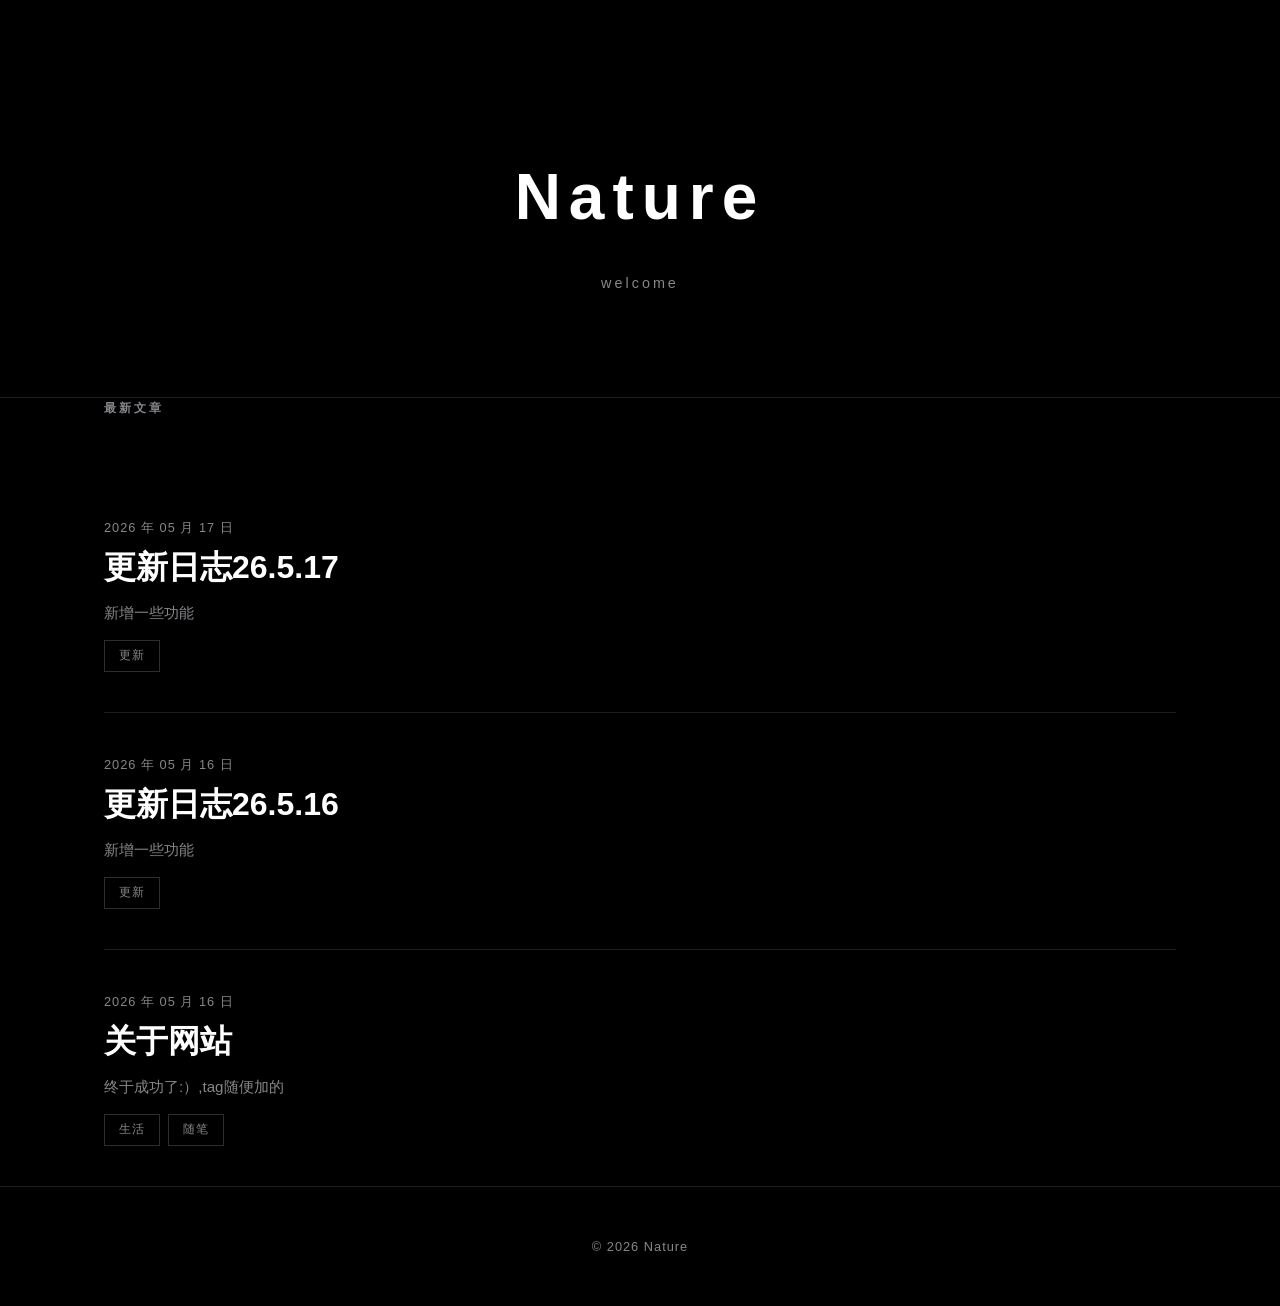
<file: index.html>
<!DOCTYPE html>
<html lang="zh-CN">
<head>
    <meta charset="UTF-8">
    <meta name="viewport" content="width=device-width, initial-scale=1.0">
    <title>Nature</title>
    <link rel="stylesheet" href="css/style.css">
</head>
<body>
    <header>
        <div class="container">
            <h1 class="site-title">Nature</h1>
            <p class="site-subtitle">welcome</p>
        </div>
    </header>

    <main class="container">
        <section>
            <h2 class="section-title">最新文章</h2>
            <div id="posts-list" class="posts-list">
                <div class="loading">加载中...</div>
            </div>
        </section>
    </main>

    <footer>
        <div class="container">
            <p>&copy; 2026 Nature</p>
        </div>
    </footer>

    <script src="js/main.js"></script>
</body>
</html>
</file>
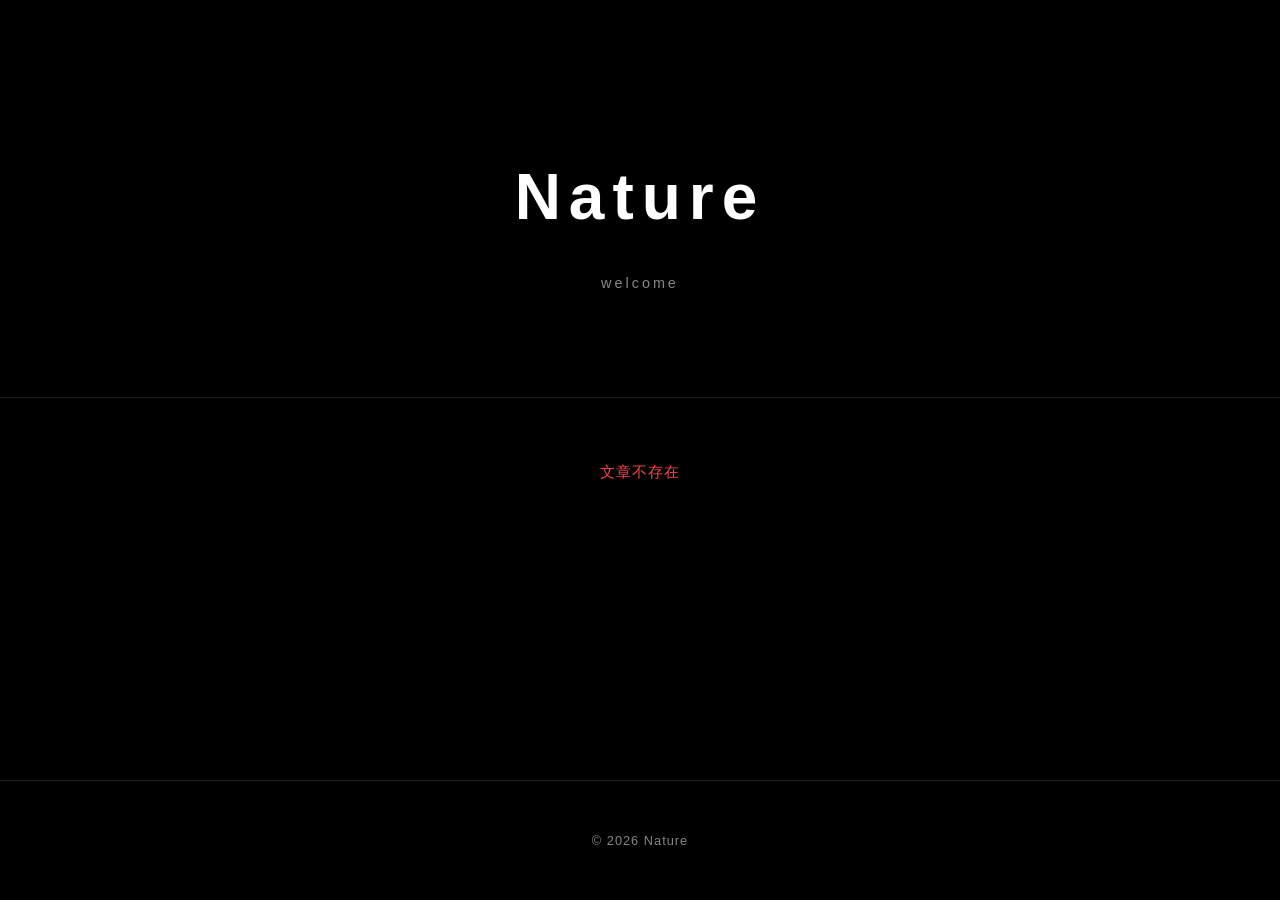
<file: post.html>
<!DOCTYPE html>
<html lang="zh-CN">
<head>
    <meta charset="UTF-8">
    <meta name="viewport" content="width=device-width, initial-scale=1.0">
    <title>文章 - Nature</title>
    <link rel="stylesheet" href="css/style.css">
</head>
<body>
    <header>
        <div class="container">
            <h1 class="site-title">Nature</h1>
            <p class="site-subtitle">welcome</p>
        </div>
    </header>

    <main class="container">
        <div id="post-container">
            <div class="loading">加载中...</div>
        </div>

        <div id="post-interaction" class="interaction-bar reveal">
            <button id="like-btn" class="interaction-btn" onclick="handleLike()">
                <span id="like-icon">♡</span>
                <span id="like-count">0</span>
            </button>
            <div class="interaction-info">
                <span>阅读 <span id="view-count">0</span></span>
            </div>
        </div>

        <div id="comments-section" class="comments-section reveal">
            <div class="giscus-loading">加载评论区...</div>
        </div>
    </main>

    <footer>
        <div class="container">
            <p>&copy; 2026 Nature</p>
        </div>
    </footer>

    <script src="js/main.js"></script>
</body>
</html>
</file>
<file: css/style.css>
* {
    margin: 0;
    padding: 0;
    box-sizing: border-box;
}

body {
    font-family: -apple-system, BlinkMacSystemFont, "Segoe UI", Roboto, "Helvetica Neue", Arial, "Noto Sans SC", sans-serif;
    background-color: #000;
    color: #f5f5f7;
    line-height: 1.8;
    min-height: 100vh;
    display: flex;
    flex-direction: column;
    -webkit-font-smoothing: antialiased;
}

.container {
    width: 90%;
    max-width: 1200px;
    margin: 0 auto;
    padding: 0 40px;
}

@media (max-width: 768px) {
    .container {
        width: 100%;
        padding: 0 20px;
    }
}

/* ===== Header ===== */
header {
    padding: 60px 0 40px;
    text-align: center;
    border-bottom: 1px solid #1d1d1f;
}

@media (min-width: 1200px) {
    header {
        padding: 140px 0 100px;
    }
}

.site-title {
    font-size: clamp(2.8em, 5vw, 5.5em);
    font-weight: 700;
    letter-spacing: 8px;
    color: #fff;
    margin-bottom: 16px;
    opacity: 0;
    transform: translateY(20px);
    animation: titleFadeIn 0.6s ease forwards;
}

.site-subtitle {
    font-size: 0.9em;
    color: #86868b;
    font-weight: 300;
    letter-spacing: 3px;
    opacity: 0;
    transform: translateY(20px);
    animation: titleFadeIn 0.6s ease forwards;
    animation-delay: 0.15s;
}

@keyframes titleFadeIn {
    to {
        opacity: 1;
        transform: translateY(0);
    }
}

/* ===== Main ===== */
main {
    flex: 1;
    padding: 80px 0;
}

.section-title {
    font-size: 0.75em;
    font-weight: 600;
    letter-spacing: 3px;
    text-transform: uppercase;
    color: #86868b;
    margin-bottom: 56px;
}

/* ===== Posts List ===== */
.posts-list {
    display: flex;
    flex-direction: column;
    gap: 0;
}

.post-card {
    padding: 40px 0;
    border-bottom: 1px solid #1d1d1f;
    cursor: pointer;
    transition: opacity 0.2s, transform 0.3s ease;
}

.post-card:last-child {
    border-bottom: none;
}

.post-card:hover {
    transform: translateY(-3px);
}

.post-card .post-date {
    font-size: 0.8em;
    color: #86868b;
    letter-spacing: 1px;
    margin-bottom: 8px;
}

.post-card .post-title {
    font-size: clamp(1.4em, 2.5vw, 2em);
    font-weight: 600;
    color: #fff;
    margin-bottom: 12px;
    line-height: 1.3;
}

.post-card .post-summary {
    font-size: 0.95em;
    color: #86868b;
    line-height: 1.7;
    max-width: 90%;
}

.post-card .post-tags {
    margin-top: 14px;
    display: flex;
    flex-wrap: wrap;
    gap: 8px;
}

.post-card .tag {
    color: #86868b;
    font-size: 0.75em;
    letter-spacing: 1px;
    border: 1px solid #2d2d2f;
    padding: 4px 14px;
}

/* ===== Post Detail Page ===== */
.post-detail {
    padding: 0;
}

.post-detail .post-header {
    margin-bottom: 48px;
    padding-bottom: 32px;
    border-bottom: 1px solid #1d1d1f;
}

.post-detail .post-title {
    font-size: 2.4em;
    font-weight: 700;
    margin-bottom: 16px;
    line-height: 1.2;
    color: #fff;
}

.post-detail .post-meta {
    font-size: 0.85em;
    color: #86868b;
    letter-spacing: 1px;
}

.post-detail .post-meta span {
    margin-right: 24px;
}

.post-detail .post-content {
    font-size: 1.05em;
    line-height: 2;
    color: #d1d1d6;
}

.post-detail .post-content p {
    margin-bottom: 1.4em;
}

.post-detail .post-content h2 {
    font-size: 1.5em;
    font-weight: 600;
    margin: 2em 0 0.8em;
    color: #fff;
}

.post-detail .post-content h3 {
    font-size: 1.2em;
    font-weight: 600;
    margin: 1.6em 0 0.6em;
    color: #fff;
}

.post-detail .post-content img {
    max-width: 100%;
    margin: 1.5em 0;
}

.post-detail .post-content blockquote {
    border-left: 2px solid #fff;
    padding: 16px 24px;
    margin: 1.5em 0;
    color: #86868b;
    font-style: italic;
}

.post-detail .post-content code {
    background: #1d1d1f;
    padding: 2px 8px;
    font-size: 0.9em;
    color: #f5f5f7;
}

.post-detail .post-content pre {
    background: #1d1d1f;
    padding: 24px;
    overflow-x: auto;
    margin: 1.5em 0;
}

.post-detail .post-content pre code {
    background: none;
    padding: 0;
}

.post-detail .post-content ul, 
.post-detail .post-content ol {
    padding-left: 24px;
    margin: 1em 0;
}

.post-detail .post-content li {
    margin-bottom: 0.4em;
    color: #d1d1d6;
}

.post-detail .post-content a {
    color: #fff;
    text-decoration: underline;
    text-underline-offset: 3px;
}

/* ===== Back Button ===== */
.back-btn {
    display: inline-flex;
    align-items: center;
    gap: 6px;
    color: #86868b;
    text-decoration: none;
    font-size: 0.85em;
    letter-spacing: 1px;
    margin-bottom: 32px;
    transition: color 0.2s;
}

.back-btn:hover {
    color: #fff;
}

/* ===== Scroll Progress Bar ===== */
.scroll-progress {
    position: fixed;
    top: 0;
    left: 0;
    width: 0;
    height: 2px;
    background: #fff;
    z-index: 1000;
    transition: width 0.1s ease;
}

/* ===== Scroll Reveal Animations ===== */
.reveal {
    opacity: 0;
    transform: translateY(30px);
    transition: opacity 0.8s cubic-bezier(0.25, 0.1, 0.25, 1),
                transform 0.8s cubic-bezier(0.25, 0.1, 0.25, 1);
}

.reveal.visible {
    opacity: 1;
    transform: translateY(0);
}

.reveal-delay-1 { transition-delay: 0.1s; }
.reveal-delay-2 { transition-delay: 0.2s; }
.reveal-delay-3 { transition-delay: 0.3s; }
.reveal-delay-4 { transition-delay: 0.4s; }
.reveal-delay-5 { transition-delay: 0.5s; }

/* ===== Header Parallax ===== */
header {
    will-change: transform;
    transform: translateZ(0);
    transition: opacity 0.3s ease, transform 0.3s ease;
}

/* ===== Loading & Error ===== */
.loading, .error {
    text-align: center;
    padding: 60px 40px;
    color: #86868b;
    font-size: 0.95em;
    letter-spacing: 1px;
}

.error {
    color: #ff4444;
}

/* ===== Footer ===== */
footer {
    border-top: 1px solid #1d1d1f;
    color: #86868b;
    text-align: center;
    padding: 48px 0;
    font-size: 0.8em;
    letter-spacing: 1px;
    margin-top: auto;
}

/* ===== Responsive (mobile) ===== */
@media (max-width: 767px) {
    .post-card .post-summary {
        max-width: 100%;
    }

    .post-detail .post-title {
        font-size: 1.6em;
    }

    .post-detail {
        padding: 0;
    }
}

/* ===== Interaction Bar ===== */
.interaction-bar {
    display: none;
    align-items: center;
    justify-content: space-between;
    padding: 24px 0;
    margin-top: 48px;
    border-top: 1px solid #1d1d1f;
    border-bottom: 1px solid #1d1d1f;
}

.interaction-btn {
    display: inline-flex;
    align-items: center;
    gap: 8px;
    background: none;
    border: 1px solid #2d2d2f;
    color: #86868b;
    padding: 8px 20px;
    cursor: pointer;
    font-size: 0.9em;
    letter-spacing: 1px;
    transition: all 0.2s;
}

.interaction-btn:hover {
    border-color: #fff;
    color: #fff;
}

.interaction-btn.liked {
    border-color: #ff4444;
    color: #ff4444;
}

.interaction-btn.liked #like-icon {
    color: #ff4444;
}

#like-icon {
    font-size: 1.2em;
    transition: transform 0.2s;
}

.interaction-btn:hover #like-icon {
    transform: scale(1.2);
}

.interaction-info {
    color: #86868b;
    font-size: 0.85em;
    letter-spacing: 1px;
}

/* ===== Comments Section ===== */
.comments-section {
    display: none;
    margin-top: 48px;
    padding-bottom: 48px;
}

.comments-title {
    font-size: 1.2em;
    font-weight: 600;
    color: #fff;
    margin-bottom: 24px;
    letter-spacing: 1px;
}

.giscus-loading {
    text-align: center;
    padding: 40px;
    color: #86868b;
    font-size: 0.9em;
    letter-spacing: 1px;
}
</file>
